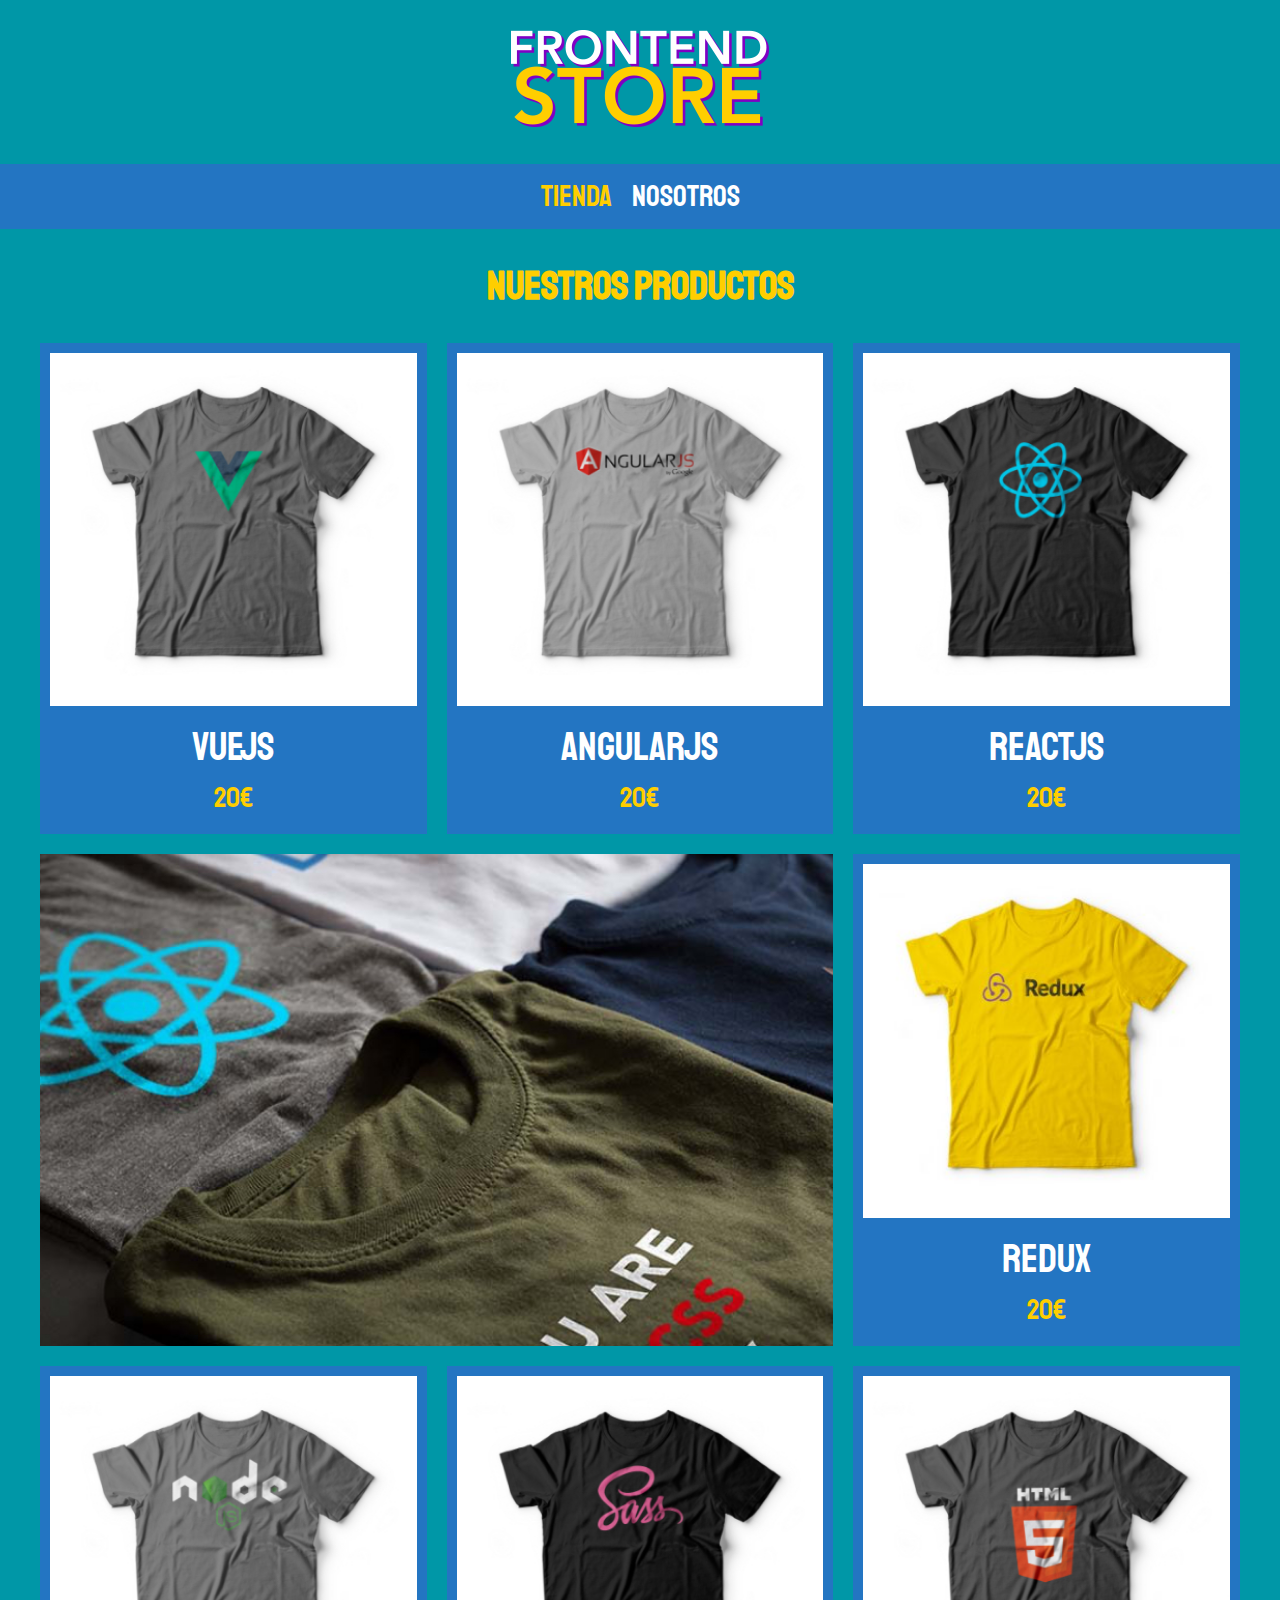
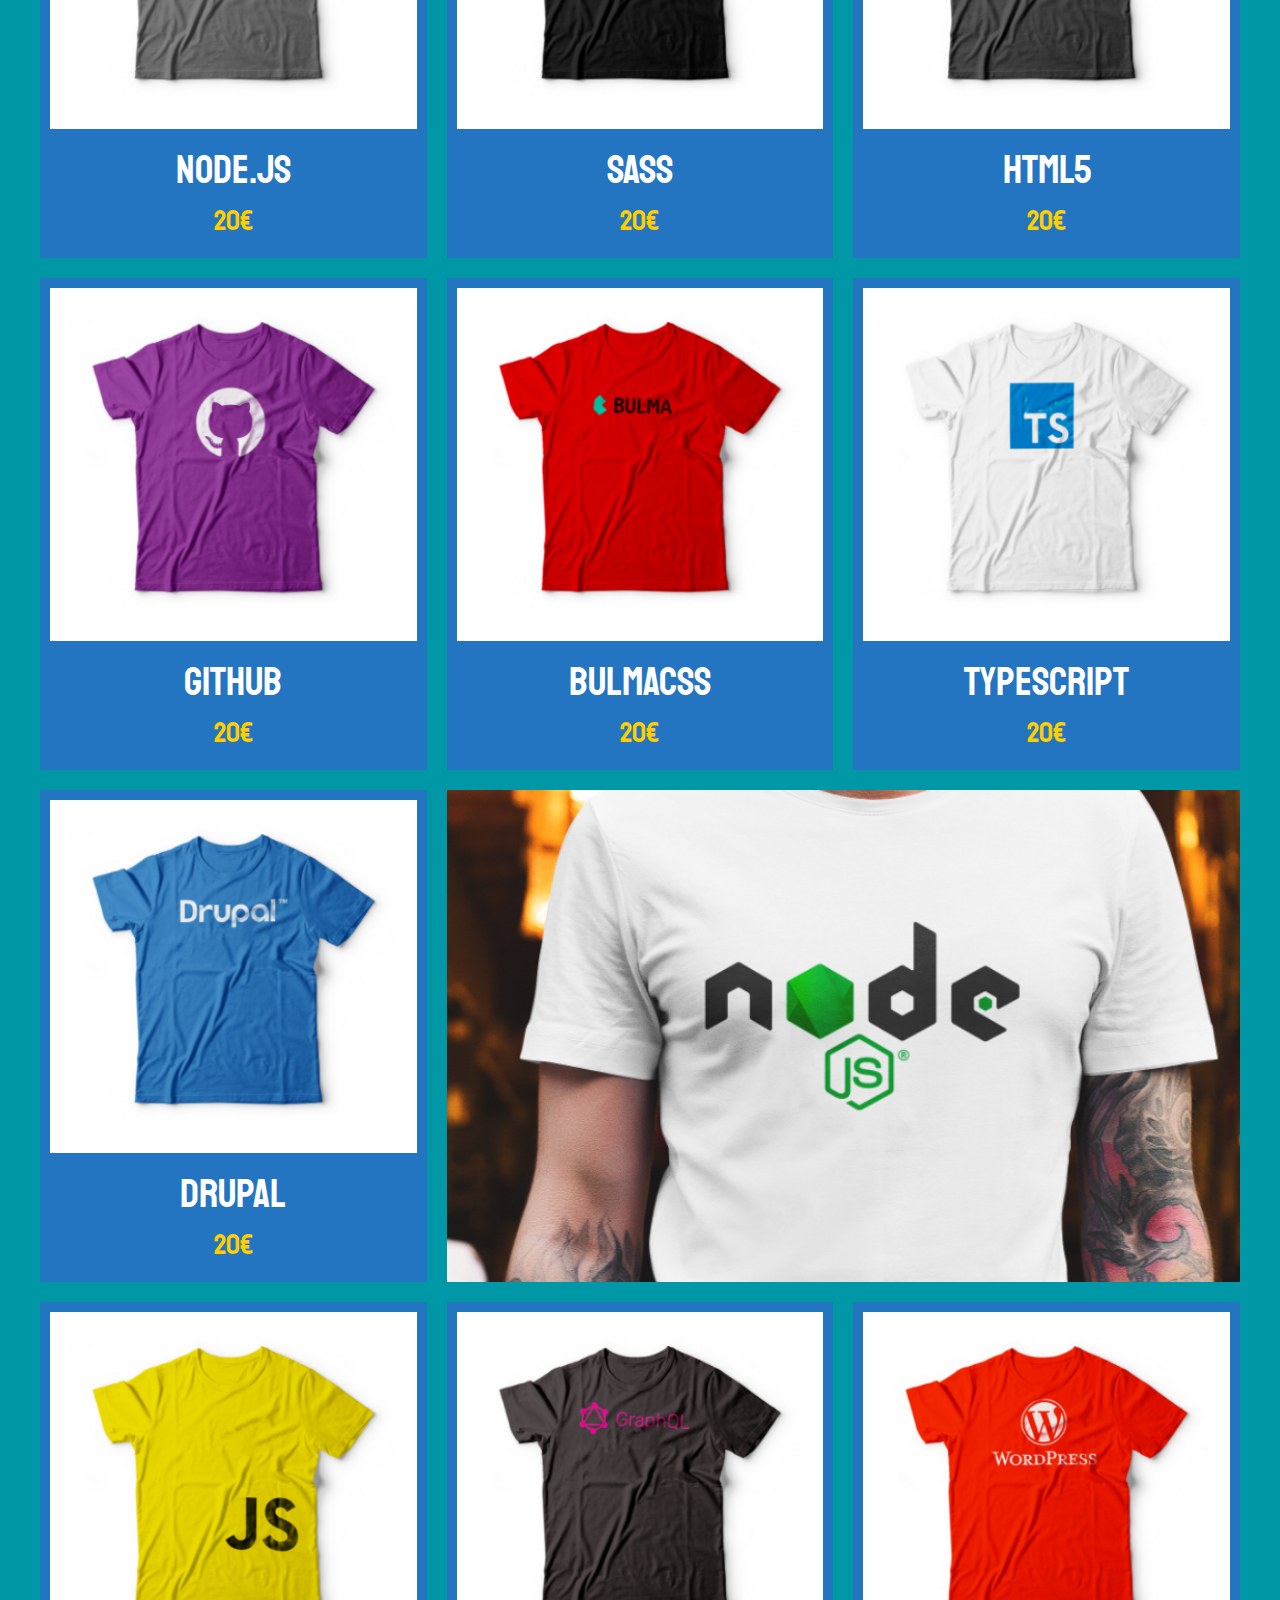
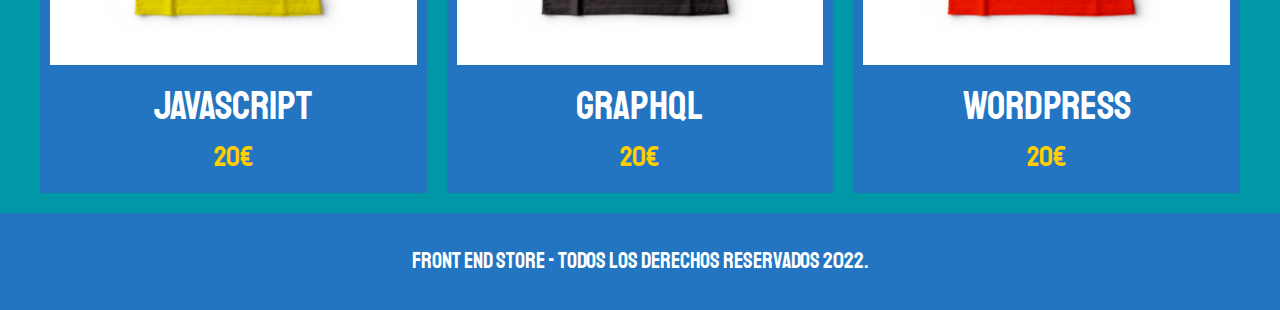
<file: index.html>
<!DOCTYPE html>
<html lang="en">
<head>
    <meta charset="UTF-8">
    <meta name="viewport" content="width=device-width, initial-scale=1.0">
    <title>FrontEnd Store</title>
    <link rel="stylesheet" href="css/normalize.css">
    <link href="https://fonts.googleapis.com/css2?family=Staatliches&display=swap" rel="stylesheet">
    <link rel="stylesheet" href="css/style.css">
</head>
<body>
    <header class="header">
        <a href="index.html">
            <img class="header__logo" src="img/logo.png" alt="Logotipo">
        </a>
    </header>

    <nav class="navegacion">
        <a class="navegacion__enlace navegacion__enlace--activo" href="index.html">Tienda</a>
        <a class="navegacion__enlace" href="nosotros.html">Nosotros</a>
    </nav>

    <main class="contenedor">
        <h1>Nuestros Productos</h1>

        <div class="grid">
            <div class="producto">
                <a href="producto.html">
                    <img class="producto__imagen" src="img/1.jpg" alt="imagen camisa">
                    <div class="producto__informacion">
                        <p class="producto__nombre">VueJS</p>
                        <p class="producto__precio">20€</p>
                    </div>
                </a>
            </div>  <!--.producto-->
            <div class="producto">
                <a href="producto.html">
                    <img class="producto__imagen" src="img/2.jpg" alt="imagen camisa">
                    <div class="producto__informacion">
                        <p class="producto__nombre">AngularJS</p>
                        <p class="producto__precio">20€</p>
                    </div>
                </a>
            </div>  <!--.producto-->
            <div class="producto">
                <a href="producto.html">
                    <img class="producto__imagen" src="img/3.jpg" alt="imagen camisa">
                    <div class="producto__informacion">
                        <p class="producto__nombre">ReactJS</p>
                        <p class="producto__precio">20€</p>
                    </div>
                </a>
            </div>  <!--.producto-->
            <div class="producto">
                <a href="producto.html">
                    <img class="producto__imagen" src="img/4.jpg" alt="imagen camisa">
                    <div class="producto__informacion">
                        <p class="producto__nombre">Redux</p>
                        <p class="producto__precio">20€</p>
                    </div>
                </a>
            </div>  <!--.producto-->
            <div class="producto">
                <a href="producto.html">
                    <img class="producto__imagen" src="img/5.jpg" alt="imagen camisa">
                    <div class="producto__informacion">
                        <p class="producto__nombre">Node.js</p>
                        <p class="producto__precio">20€</p>
                    </div>
                </a>
            </div>  <!--.producto-->
            <div class="producto">
                <a href="producto.html">
                    <img class="producto__imagen" src="img/6.jpg" alt="imagen camisa">
                    <div class="producto__informacion">
                        <p class="producto__nombre">SASS</p>
                        <p class="producto__precio">20€</p>
                    </div>
                </a>
            </div>  <!--.producto-->
            <div class="producto">
                <a href="producto.html">
                    <img class="producto__imagen" src="img/7.jpg" alt="imagen camisa">
                    <div class="producto__informacion">
                        <p class="producto__nombre">HTML5</p>
                        <p class="producto__precio">20€</p>
                    </div>
                </a>
            </div>  <!--.producto-->
            <div class="producto">
                <a href="producto.html">
                    <img class="producto__imagen" src="img/8.jpg" alt="imagen camisa">
                    <div class="producto__informacion">
                        <p class="producto__nombre">Github</p>
                        <p class="producto__precio">20€</p>
                    </div>
                </a>
            </div>  <!--.producto-->
            <div class="producto">
                <a href="producto.html">
                    <img class="producto__imagen" src="img/9.jpg" alt="imagen camisa">
                    <div class="producto__informacion">
                        <p class="producto__nombre">BulmaCSS</p>
                        <p class="producto__precio">20€</p>
                    </div>
                </a>
            </div>  <!--.producto-->
            <div class="producto">
                <a href="producto.html">
                    <img class="producto__imagen" src="img/10.jpg" alt="imagen camisa">
                    <div class="producto__informacion">
                        <p class="producto__nombre">TypeScript</p>
                        <p class="producto__precio">20€</p>
                    </div>
                </a>
            </div>  <!--.producto-->
            <div class="producto">
                <a href="producto.html">
                    <img class="producto__imagen" src="img/11.jpg" alt="imagen camisa">
                    <div class="producto__informacion">
                        <p class="producto__nombre">Drupal</p>
                        <p class="producto__precio">20€</p>
                    </div>
                </a>
            </div>  <!--.producto-->
            <div class="producto">
                <a href="producto.html">
                    <img class="producto__imagen" src="img/12.jpg" alt="imagen camisa">
                    <div class="producto__informacion">
                        <p class="producto__nombre">JavaScript</p>
                        <p class="producto__precio">20€</p>
                    </div>
                </a>
            </div>  <!--.producto-->
            <div class="producto">
                <a href="producto.html">
                    <img class="producto__imagen" src="img/13.jpg" alt="imagen camisa">
                    <div class="producto__informacion">
                        <p class="producto__nombre">GraphQL</p>
                        <p class="producto__precio">20€</p>
                    </div>
                </a>
            </div>  <!--.producto-->
            <div class="producto">
                <a href="producto.html">
                    <img class="producto__imagen" src="img/14.jpg" alt="imagen camisa">
                    <div class="producto__informacion">
                        <p class="producto__nombre">WordPress</p>
                        <p class="producto__precio">20€</p>
                    </div>
                </a>
            </div>  <!--.producto-->

            <div class="grafico grafico--camisas"></div>
            <div class="grafico grafico--node"></div>
        </div>
    </main>

    <footer class="footer">
        <p class="footer__texto">Front End Store - Todos los derechos Reservados 2022.</p>
    </footer>
    
</body>
</html>
</file>
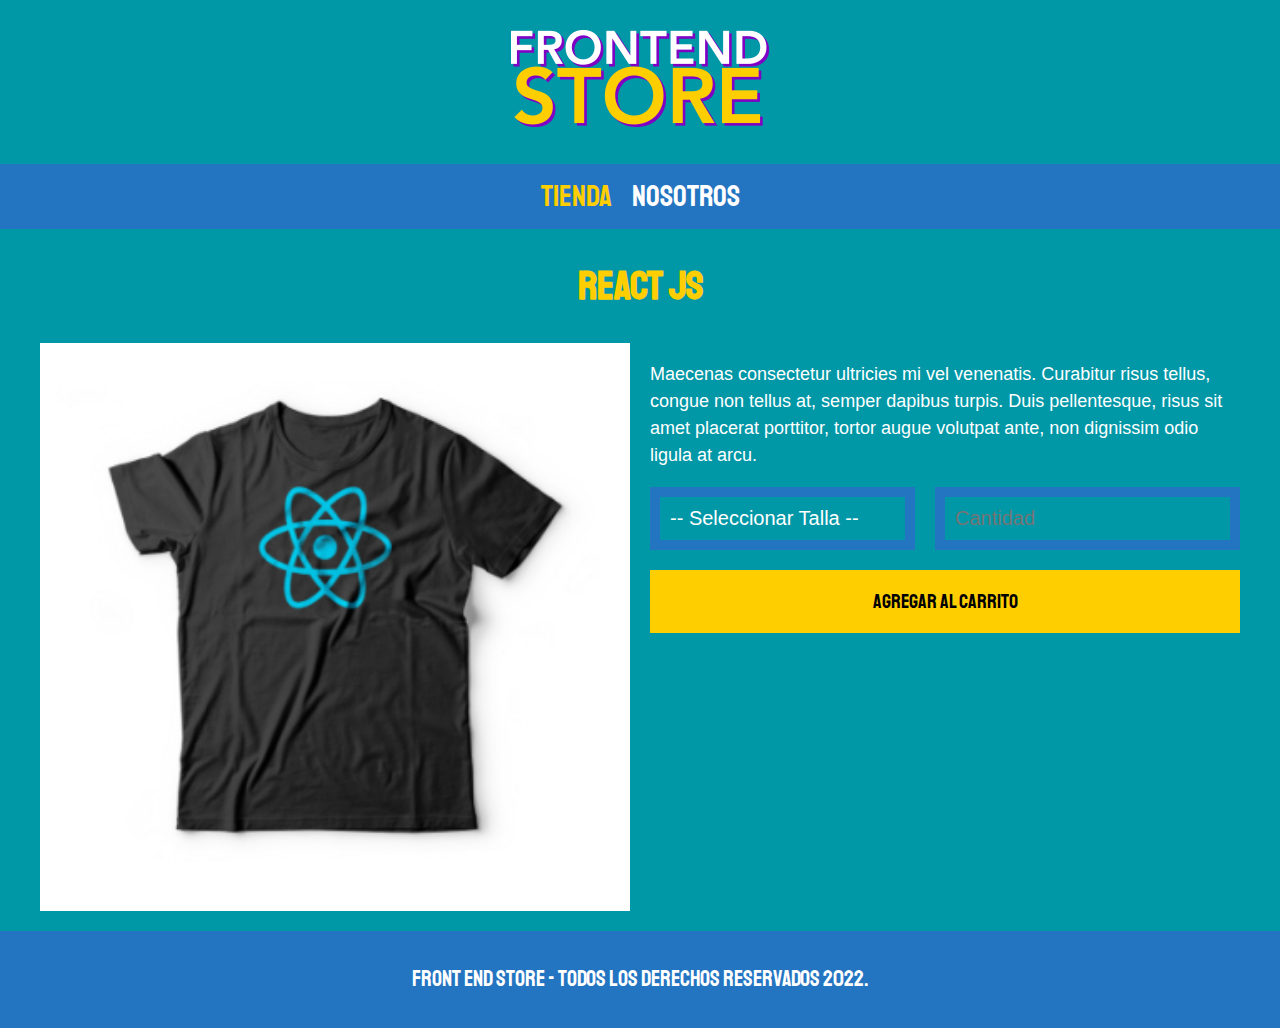
<file: producto.html>
<!DOCTYPE html>
<html lang="en">
<head>
    <meta charset="UTF-8">
    <meta name="viewport" content="width=device-width, initial-scale=1.0">
    <title>FrontEnd Store</title>
    <link rel="stylesheet" href="css/normalize.css">
    <link href="https://fonts.googleapis.com/css2?family=Staatliches&display=swap" rel="stylesheet">
    <link rel="stylesheet" href="css/style.css">
</head>
<body>
    <header class="header">
        <a href="index.html">
            <img class="header__logo" src="img/logo.png" alt="Logotipo">
        </a>
    </header>

    <nav class="navegacion">
        <a class="navegacion__enlace navegacion__enlace--activo" href="index.html">Tienda</a>
        <a class="navegacion__enlace" href="nosotros.html">Nosotros</a>
    </nav>

    <main class="contenedor">
        <h1>React JS</h1>

        <div class="camisa">
            <img class="camisa__imagen" src="img/3.jpg" alt="Imagen del Producto">

            <div class="camisa__contenido">
                <p>Maecenas consectetur ultricies mi vel venenatis. Curabitur risus tellus, congue non tellus at, semper dapibus turpis. Duis pellentesque, risus sit amet placerat porttitor, tortor augue volutpat ante, non dignissim odio ligula at arcu.</p>

                <form class="formulario">
                    <select class="formulario__campo">
                        <option disabled selected>-- Seleccionar Talla --</option>
                        <option>S</option>
                        <option>M</option>
                        <option>L</option>
                    </select>
                    <input class="formulario__campo" type="number" placeholder="Cantidad" min="1">
                    <input class="formulario__submit" type="submit" value="Agregar al Carrito">
                </form>
            </div>
        </div>
    </main>

    <footer class="footer">
        <p class="footer__texto">Front End Store - Todos los derechos Reservados 2022.</p>
    </footer>
    
</body>
</html>
</file>
<file: css/style.css>
:root {
   /* --primario: #9C27B0;
    --primarioOscuro: #89119D;
    --secundario: #FFCE00;
    --secundarioOscuro: rgb(233, 187, 2);
    --blanco: #FFF;
    --negro: #000;*/

    --primario: #0097A7;
    --primarioOscuro: #2375C2;
    --secundario: #FFCE00;
    --secundarioOscuro: rgb(233, 187, 2);
    --blanco: #FFF;
    --negro: #000;

    --fuentePrincipal: 'Staatliches', cursive;
}

html {
    box-sizing: border-box;
    font-size: 62.5%; 
}

*, *:before, *:after {
    box-sizing: inherit;
}

/** Globales **/
body {
    background-color: var(--primario);
    font-size: 1.6rem;
    line-height: 1.5;
}
p {
    font-size: 1.8rem;
    font-family: Arial, Helvetica, sans-serif;
    color: var(--blanco);
}
a {
    text-decoration: none;
}
img {
    width: 100%;
}
.contenedor {
    max-width: 120rem;
    margin: 0 auto;
}
h1, h2, h3 {
    text-align: center;
    color: var(--secundario);
    font-family: var(--fuentePrincipal);
}
h1 {
    font-size: 4rem;
}
h2 {
    font-size: 3.2rem;
}
h3 {
    font-size: 2.4rem;
}

/** Header **/
.header {
    display: flex;
    justify-content: center;
}
.header__logo {
    margin: 3rem 0;
}
/** Footer **/
.footer {
    background-color: var(--primarioOscuro);
    padding: 1rem 0;
    margin-top: 2rem;
}
.footer__texto {
    font-family: var(--fuentePrincipal);
    text-align: center;
    font-size: 2.2rem;
}
/** Navegacion **/
.navegacion {
    background-color: var(--primarioOscuro);
    padding: 1rem 0;
    display: flex;
    justify-content: center;
    gap: 2rem; 
}
.navegacion__enlace {
    font-family: var(--fuentePrincipal);
    color: var(--blanco);
    font-size: 3rem;
}
.navegacion__enlace--activo,
.navegacion__enlace:hover {
    color: var(--secundario);
}

/** Grid **/
.grid {
    display: grid;
    grid-template-columns: repeat(2, 1fr);
    gap: 2rem;
}
@media (min-width: 768px) {
    .grid {
        grid-template-columns: repeat(3, 1fr);
    }
}

/** Productos **/
.producto {
    background-color: var(--primarioOscuro);
    padding: 1rem;
}

.producto__nombre {
    font-size: 4rem;
}
.producto__precio {
    font-size: 2.8rem;
    color: var(--secundario);
}
.producto__nombre,
.producto__precio {
    font-family: var(--fuentePrincipal);
    margin: 1rem 0;
    text-align: center;
    line-height: 1.2;
}

/** Graficos **/
.grafico {
    min-height: 30rem;
    background-repeat: no-repeat;
    background-size: cover;
    grid-column: 1 / 3;
}
.grafico--camisas {
    grid-row: 2 / 3;
    background-image: url(../img/grafico1.jpg);
}
.grafico--node {
    background-image: url(../img/grafico2.jpg);
    grid-row: 8 / 9;
}

@media (min-width: 768px) {
    .grafico--node {
        grid-row: 5 / 6;
        grid-column: 2 / 4;
    }
}

/** Nosotros **/
.nosotros {
    display: grid;
    grid-template-rows: repeat(2, auto);
}
@media (min-width: 768px) {
    .nosotros {
        grid-template-columns: repeat(2, 1fr);
        column-gap: 2rem;
    }
}
.nosotros__imagen {
    grid-row: 1 / 2;
}
@media (min-width: 768px) {
    .nosotros__imagen {
       grid-column: 2 / 3;
    }
}

/** Bloques **/
.bloques {
    display: grid;
    grid-template-columns: repeat(2, 1fr);
    gap: 2rem;
}
@media (min-width: 768px) {
    .bloques {
        grid-template-columns: repeat(4, 1fr);
    }
}

.bloque {
    text-align: center;
}

.bloque__titulo {
    margin: 0;
}

/** Pagina del Producto **/
@media (min-width: 768px) {
    .camisa {
        display: grid;
        grid-template-columns: repeat(2, 1fr);
        column-gap: 2rem;
    }
}

.formulario {
    display: grid;
    grid-template-columns: repeat(2, 1fr);
    gap: 2rem;
}
.formulario__campo {
   border: 1rem solid var(--primarioOscuro);
   background-color: transparent;
   color: var(--blanco);
   font-size: 2rem;
   font-family: Arial, Helvetica, sans-serif;
   padding: 1rem;
   appearance: none;
}
.formulario__submit {
    background-color: var(--secundario);
    border: none;
    font-size: 2rem;
    font-family: var(--fuentePrincipal);
    padding: 2rem;
    transition: background-color .3s ease;
    grid-column: 1 / 3;
}
.formulario__submit:hover {
    cursor: pointer;
    background-color: var(--secundarioOscuro);
}
</file>
